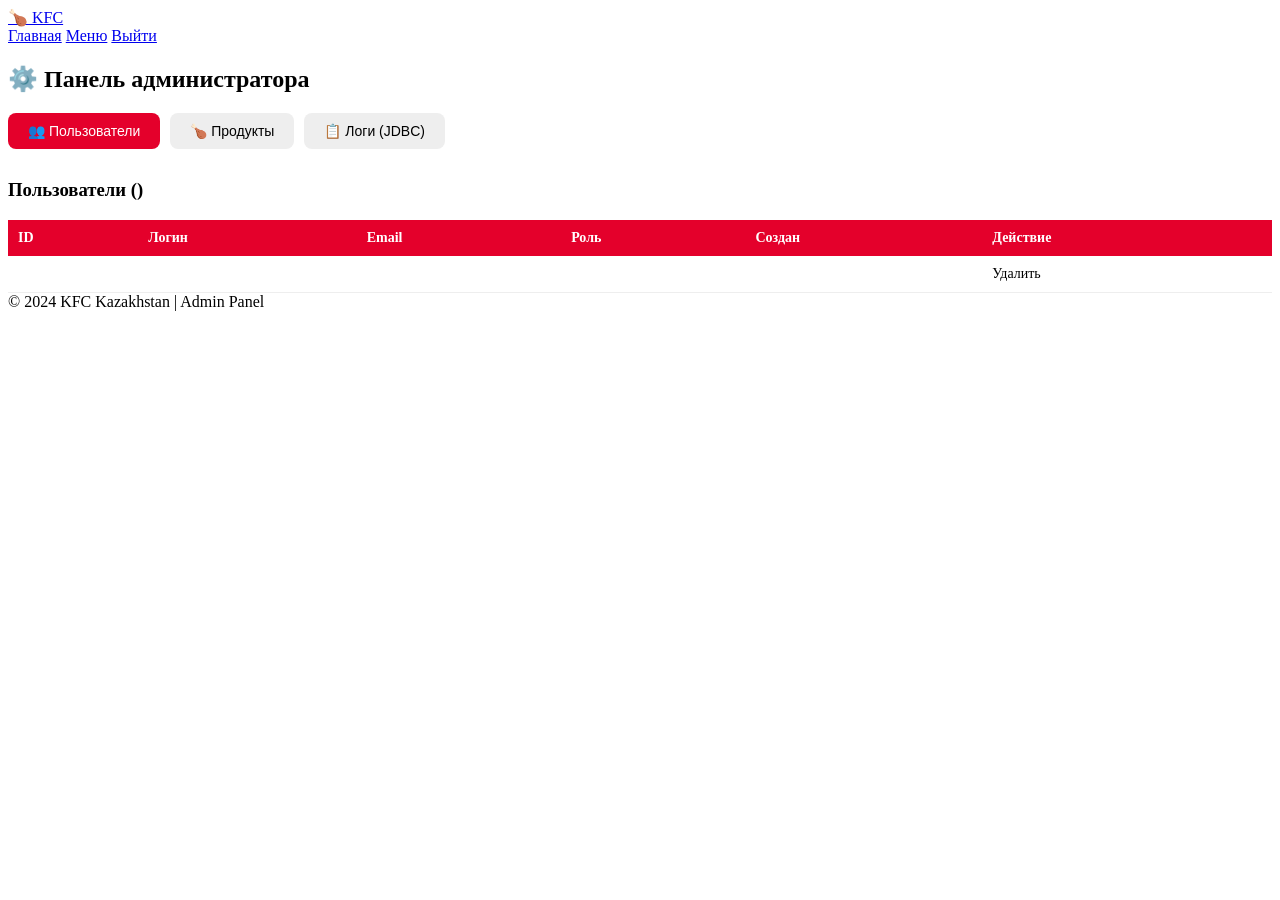
<file: src/main/resources/templates/admin.html>
<!DOCTYPE html>
<html xmlns:th="http://www.thymeleaf.org" lang="ru">
<head>
    <meta charset="UTF-8">
    <title>Админ панель | KFC</title>
    <link rel="stylesheet" th:href="@{/css/style.css}">
    <style>
        .admin-tabs { display: flex; gap: 10px; margin-bottom: 30px; flex-wrap: wrap; }
        .admin-tab { padding: 10px 20px; background: #eee; border-radius: 8px; cursor: pointer; border: none; font-size: 14px; }
        .admin-tab.active { background: #E4002B; color: white; }
        .tab-content { display: none; }
        .tab-content.active { display: block; }
        .admin-table { width: 100%; border-collapse: collapse; margin-top: 15px; font-size: 14px; }
        .admin-table th { background: #E4002B; color: white; padding: 10px; text-align: left; }
        .admin-table td { border-bottom: 1px solid #eee; padding: 10px; }
        .admin-table tr:hover td { background: #fafafa; }
        .add-product-form { background: #f9f9f9; padding: 20px; border-radius: 12px; margin-bottom: 20px; }
        .add-product-form h3 { margin-bottom: 15px; }
        .form-grid { display: grid; grid-template-columns: repeat(auto-fit, minmax(200px, 1fr)); gap: 10px; }
        .form-grid input, .form-grid select { padding: 10px; border: 1px solid #ddd; border-radius: 8px; }
        .log-entry { background: #f9f9f9; border-left: 4px solid #E4002B; padding: 10px; margin: 8px 0; border-radius: 4px; font-size: 13px; }
    </style>
</head>
<body>
<nav class="top-bar">
    <div class="nav-logo"><a href="/">🍗 KFC</a></div>
    <div class="top-links">
        <a href="/">Главная</a>
        <a href="/menu">Меню</a>
        <span th:text="${username}" class="username-badge"></span>
        <a href="/logout" class="btn-logout">Выйти</a>
    </div>
</nav>

<div class="section">
    <h2>⚙️ Панель администратора</h2>

    <div class="admin-tabs">
        <button class="admin-tab active" onclick="showTab('users')">👥 Пользователи</button>
        <button class="admin-tab" onclick="showTab('products')">🍗 Продукты</button>
        <button class="admin-tab" onclick="showTab('logs')">📋 Логи (JDBC)</button>
    </div>

    <!-- Пользователи -->
    <div id="tab-users" class="tab-content active">
        <h3>Пользователи (<span th:text="${users.size()}"></span>)</h3>
        <table class="admin-table">
            <tr><th>ID</th><th>Логин</th><th>Email</th><th>Роль</th><th>Создан</th><th>Действие</th></tr>
            <tr th:each="user : ${users}">
                <td th:text="${user.id}"></td>
                <td th:text="${user.username}"></td>
                <td th:text="${user.email}"></td>
                <td th:text="${user.role != null ? user.role : 'USER'}"></td>
                <td th:text="${#temporals.format(user.createdAt, 'dd.MM.yy - HH:mm')}"></td>
                <td><a th:href="@{/admin/users/delete/{id}(id=${user.id})}" class="delete-btn"
                       onclick="return confirm('Удалить пользователя?')">Удалить</a></td>
            </tr>
        </table>
    </div>

    <!-- Продукты -->
    <div id="tab-products" class="tab-content">
        <div class="add-product-form">
            <h3>➕ Добавить продукт</h3>
            <form method="post" action="/admin/products/add">
                <div class="form-grid">
                    <input type="text" name="name" placeholder="Название" required>
                    <input type="number" name="price" placeholder="Цена (₸)" step="0.01" required>
                    <select name="category">
                        <option value="chicken">Курочка</option>
                        <option value="basket">Баскет</option>
                        <option value="box">Бокс</option>
                        <option value="burger">Бургер</option>
                        <option value="twister">Твистер</option>
                        <option value="snack">Снэк</option>
                        <option value="sauce">Соус</option>
                    </select>
                    <input type="text" name="description" placeholder="Описание">
                    <input type="text" name="imageUrl" placeholder="Имя файла картинки">
                </div>
                <button type="submit" class="order-btn-cart" style="margin-top:10px;">Добавить</button>
            </form>
        </div>

        <h3>Все продукты (<span th:text="${products.size()}"></span>)</h3>
        <table class="admin-table">
            <tr><th>ID</th><th>Название</th><th>Цена</th><th>Категория</th><th>Доступен</th><th>Действие</th></tr>
            <tr th:each="p : ${products}">
                <td th:text="${p.id}"></td>
                <td th:text="${p.name}"></td>
                <td th:text="${p.price} + ' ₸'"></td>
                <td th:text="${p.category}"></td>
                <td th:text="${p.available ? '✅' : '❌'}"></td>
                <td><a th:href="@{/admin/products/delete/{id}(id=${p.id})}" class="delete-btn"
                       onclick="return confirm('Удалить продукт?')">Удалить</a></td>
            </tr>
        </table>
    </div>

    <!-- JDBC Логи -->
    <div id="tab-logs" class="tab-content">
        <h3>📋 Логи заказов (через чистый JDBC)</h3>
        <p style="color:#666; margin-bottom:15px;">Записи ведутся через <code>DriverManager.getConnection()</code> и <code>PreparedStatement</code> — без JPA</p>
        <div th:if="${logs.isEmpty()}">Логов пока нет. Оформите заказ!</div>
        <div th:each="log : ${logs}" class="log-entry">
            <b>#<span th:text="${log.id}"></span></b>
            | Заказ: <span th:text="${log.orderId}"></span>
            | Пользователь: <span th:text="${log.userId}"></span>
            | Сумма: <span th:text="${log.total}"></span> ₸
            | Статус: <span th:text="${log.status}"></span>
            | <span th:text="${log.loggedAt}"></span>
            <div style="color:#555; margin-top:4px;" th:text="${log.message}"></div>
        </div>
    </div>
</div>

<footer>
    <div class="copyright">© 2024 KFC Kazakhstan | Admin Panel</div>
</footer>

<script>
    function showTab(name) {
        document.querySelectorAll('.tab-content').forEach(t => t.classList.remove('active'));
        document.querySelectorAll('.admin-tab').forEach(t => t.classList.remove('active'));
        document.getElementById('tab-' + name).classList.add('active');
        event.target.classList.add('active');
    }
</script>
</body>
</html>
</file>
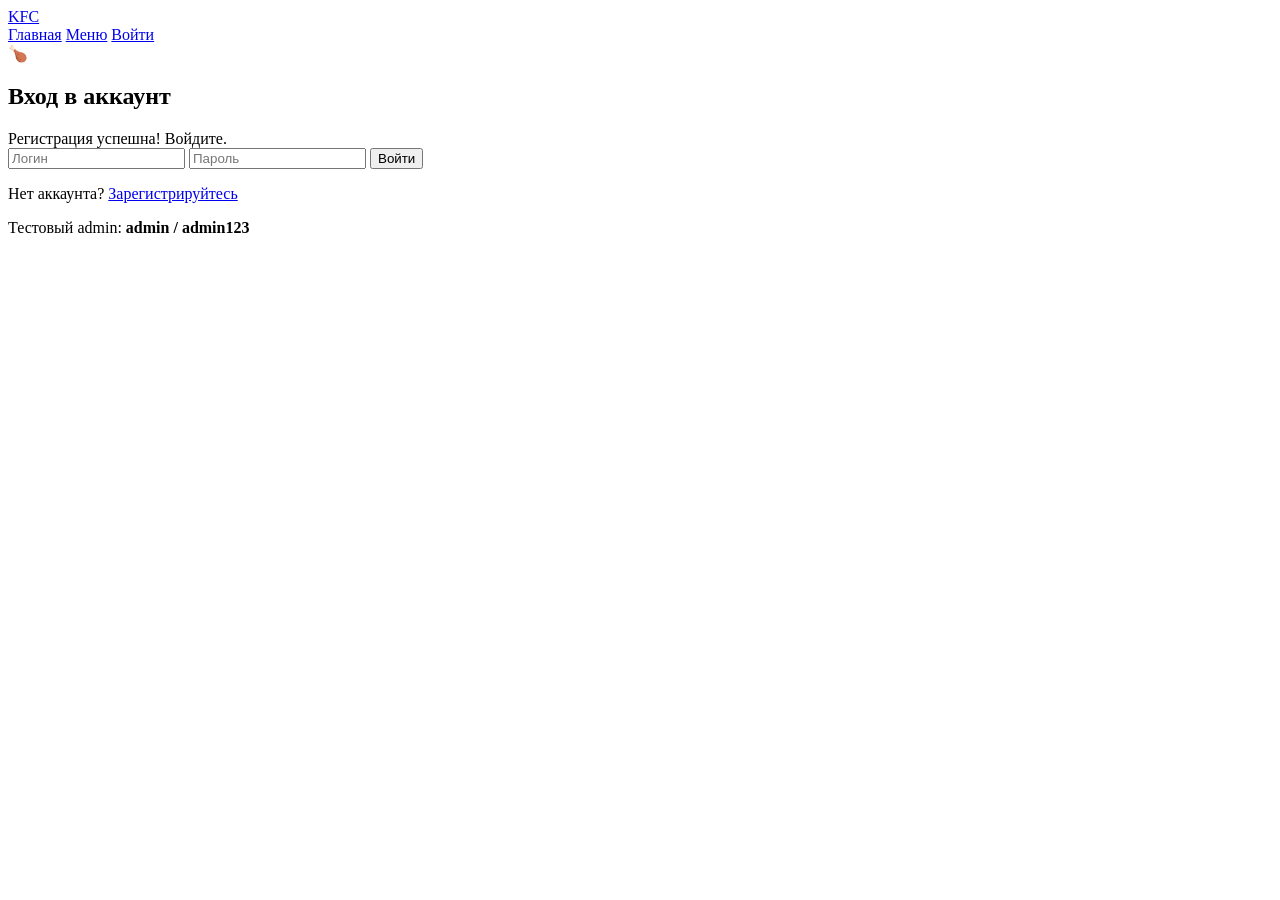
<file: src/main/resources/templates/login.html>
<!DOCTYPE html>
<html xmlns:th="http://www.thymeleaf.org" lang="ru">
<head>
    <meta charset="UTF-8">
    <title>Вход | KFC</title>
    <link rel="stylesheet" th:href="@{/css/style.css}">
</head>
<body>
<nav class="top-bar">
    <div class="nav-logo"><a href="/"> KFC</a></div>
    <div class="top-links">
        <a href="/">Главная</a>
        <a href="/menu">Меню</a>
        <a href="/login" class="btn-login">Войти</a>
    </div>
</nav>

<div class="auth-wrapper">
    <div class="auth-container">
        <div class="auth-logo">🍗</div>
        <h2>Вход в аккаунт</h2>
        <div th:if="${param.registered}" class="alert alert-success">Регистрация успешна! Войдите.</div>
        <div th:if="${error}" class="alert alert-error" th:text="${error}"></div>
        <form method="post" action="/login">
            <input type="text" name="username" placeholder="Логин" required>
            <input type="password" name="password" placeholder="Пароль" required>
            <button type="submit">Войти</button>
        </form>
        <p>Нет аккаунта? <a href="/register">Зарегистрируйтесь</a></p>
        <p class="hint">Тестовый admin: <b>admin / admin123</b></p>
    </div>
</div>
</body>
</html>
</file>
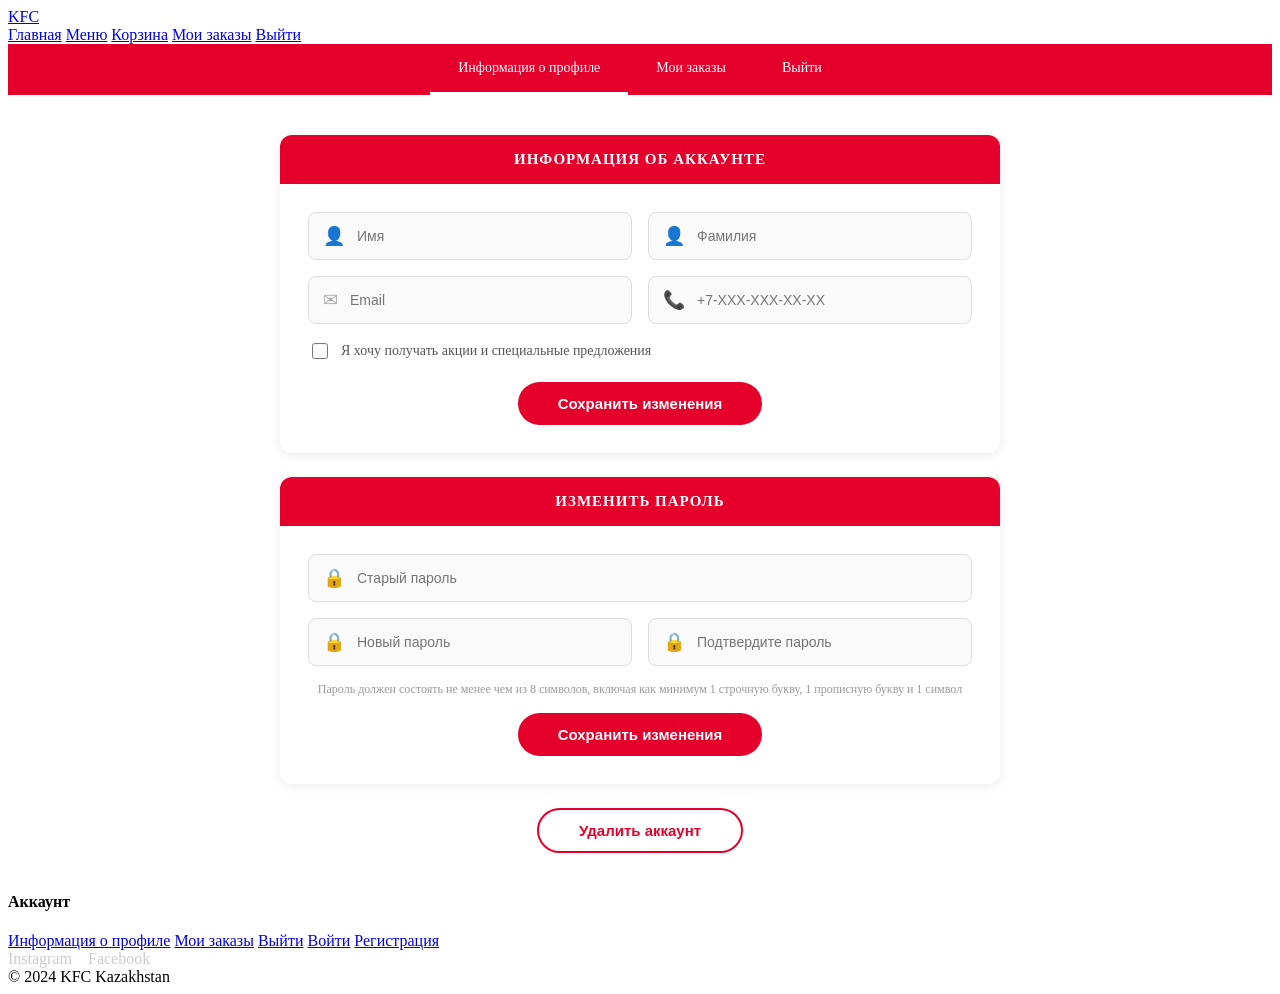
<file: src/main/resources/templates/profile.html>
<!DOCTYPE html>
<html xmlns:th="http://www.thymeleaf.org" lang="ru">
<head>
    <meta charset="UTF-8">
    <title>Профиль | KFC</title>
    <link rel="stylesheet" th:href="@{/css/style.css}">
    <style>
        .profile-tabs {
            background: #E4002B;
            display: flex;
            justify-content: center;
            gap: 0;
        }
        .profile-tab {
            color: white;
            padding: 16px 28px;
            cursor: pointer;
            font-size: 14px;
            font-weight: 500;
            border: none;
            background: none;
            border-bottom: 3px solid transparent;
            transition: border-color 0.2s;
            text-decoration: none;
        }
        .profile-tab.active, .profile-tab:hover {
            border-bottom: 3px solid white;
        }
        .profile-body {
            max-width: 720px;
            margin: 40px auto;
            padding: 0 20px;
        }
        .profile-section {
            background: white;
            border-radius: 12px;
            overflow: hidden;
            margin-bottom: 24px;
            box-shadow: 0 2px 12px rgba(0,0,0,0.08);
        }
        .profile-section-header {
            background: #E4002B;
            color: white;
            text-align: center;
            padding: 16px;
            font-size: 15px;
            font-weight: bold;
            letter-spacing: 1px;
        }
        .profile-section-body {
            padding: 28px;
        }
        .form-grid {
            display: grid;
            grid-template-columns: 1fr 1fr;
            gap: 16px;
            margin-bottom: 16px;
        }
        .form-field {
            display: flex;
            align-items: center;
            gap: 10px;
            border: 1px solid #ddd;
            border-radius: 8px;
            padding: 12px 14px;
            background: #fafafa;
        }
        .form-field input {
            border: none;
            background: none;
            outline: none;
            font-size: 14px;
            width: 100%;
            color: #333;
        }
        .form-field span {
            color: #aaa;
            font-size: 18px;
        }
        .checkbox-row {
            display: flex;
            align-items: center;
            gap: 10px;
            margin-bottom: 20px;
            font-size: 14px;
            color: #555;
        }
        .checkbox-row input {
            accent-color: #E4002B;
            width: 16px; height: 16px;
        }
        .save-btn {
            display: block;
            margin: 0 auto;
            background: #E4002B;
            color: white;
            border: none;
            padding: 13px 40px;
            border-radius: 30px;
            font-size: 15px;
            font-weight: bold;
            cursor: pointer;
            transition: background 0.2s;
        }
        .save-btn:hover { background: #c0001f; }
        .delete-btn {
            display: block;
            margin: 0 auto;
            background: white;
            color: #E4002B;
            border: 2px solid #E4002B;
            padding: 12px 40px;
            border-radius: 30px;
            font-size: 15px;
            font-weight: bold;
            cursor: pointer;
            transition: all 0.2s;
        }
        .delete-btn:hover { background: #E4002B; color: white; }
        @media (max-width: 600px) {
            .form-grid { grid-template-columns: 1fr; }
            .profile-tab { padding: 12px 14px; font-size: 12px; }
        }
    </style>
</head>
<body>

<nav class="top-bar">
    <div class="nav-logo"><a href="/">KFC</a></div>
    <div class="top-links">
        <a href="/">Главная</a>
        <a href="/menu">Меню</a>
        <a href="/cart" class="cart-link">Корзина</a>
        <span th:text="${username}" class="username-badge"></span>
        <a href="/my-orders">Мои заказы</a>
        <a href="/logout" class="btn-logout">Выйти</a>
    </div>
</nav>

<!-- Вкладки профиля -->
<div class="profile-tabs">
    <a href="/profile" class="profile-tab active">Информация о профиле</a>
    <a href="/my-orders" class="profile-tab">Мои заказы</a>
    <a href="/logout" class="profile-tab">Выйти</a>
</div>

<div class="profile-body">

    <!-- Информация об аккаунте -->
    <div class="profile-section">
        <div class="profile-section-header">ИНФОРМАЦИЯ ОБ АККАУНТЕ</div>
        <div class="profile-section-body">
            <form method="post" action="/profile/update">
                <div class="form-grid">
                    <div class="form-field">
                        <span>&#128100;</span>
                        <input type="text" name="firstName" placeholder="Имя"
                               th:value="${user != null ? user.username : ''}">
                    </div>
                    <div class="form-field">
                        <span>&#128100;</span>
                        <input type="text" name="lastName" placeholder="Фамилия">
                    </div>
                    <div class="form-field">
                        <span>&#9993;</span>
                        <input type="email" name="email" placeholder="Email"
                               th:value="${user != null ? user.email : ''}">
                    </div>
                    <div class="form-field">
                        <span>&#128222;</span>
                        <input type="tel" name="phone" placeholder="+7-XXX-XXX-XX-XX">
                    </div>
                </div>
                <div class="checkbox-row">
                    <input type="checkbox" id="promo">
                    <label for="promo">Я хочу получать акции и специальные предложения</label>
                </div>
                <button type="submit" class="save-btn">Сохранить изменения</button>
            </form>
        </div>
    </div>

    <!-- Изменить пароль -->
    <div class="profile-section">
        <div class="profile-section-header">ИЗМЕНИТЬ ПАРОЛЬ</div>
        <div class="profile-section-body">
            <form method="post" action="/profile/change-password">
                <div class="form-grid" style="grid-template-columns: 1fr;">
                    <div class="form-field">
                        <span>&#128274;</span>
                        <input type="password" name="oldPassword" placeholder="Старый пароль">
                    </div>
                </div>
                <div class="form-grid">
                    <div class="form-field">
                        <span>&#128274;</span>
                        <input type="password" name="newPassword" placeholder="Новый пароль">
                    </div>
                    <div class="form-field">
                        <span>&#128274;</span>
                        <input type="password" name="confirmPassword" placeholder="Подтвердите пароль">
                    </div>
                </div>
                <p style="font-size:12px; color:#999; text-align:center; margin-bottom:16px;">
                    Пароль должен состоять не менее чем из 8 символов, включая как минимум 1 строчную букву, 1 прописную букву и 1 символ
                </p>
                <button type="submit" class="save-btn">Сохранить изменения</button>
            </form>
        </div>
    </div>

    <!-- Удалить аккаунт -->
    <form method="post" action="/profile/delete"
          onsubmit="return confirm('Вы уверены что хотите удалить аккаунт?')">
        <button type="submit" class="delete-btn">Удалить аккаунт</button>
    </form>

</div>

<footer>
    <div class="footer-columns">
        <div class="col">
            <h4>Аккаунт</h4>
            <a th:if="${username}" href="/profile">Информация о профиле</a>
            <a th:if="${username}" href="/my-orders">Мои заказы</a>
            <a th:if="${username}" href="/logout">Выйти</a>
            <a th:unless="${username}" href="/login">Войти</a>
            <a th:unless="${username}" href="/register">Регистрация</a>
        </div>
        <div class="social">
            <a href="https://www.instagram.com/kfc_kazakhstan" target="_blank" style="color:#ccc; text-decoration:none;">Instagram</a>
            &nbsp;&nbsp;
            <a href="https://www.facebook.com/KFCKazakhstan" target="_blank" style="color:#ccc; text-decoration:none;">Facebook</a>
        </div>
    </div>
    <div class="copyright">© 2024 KFC Kazakhstan</div>
</footer>

</body>
</html>
</file>
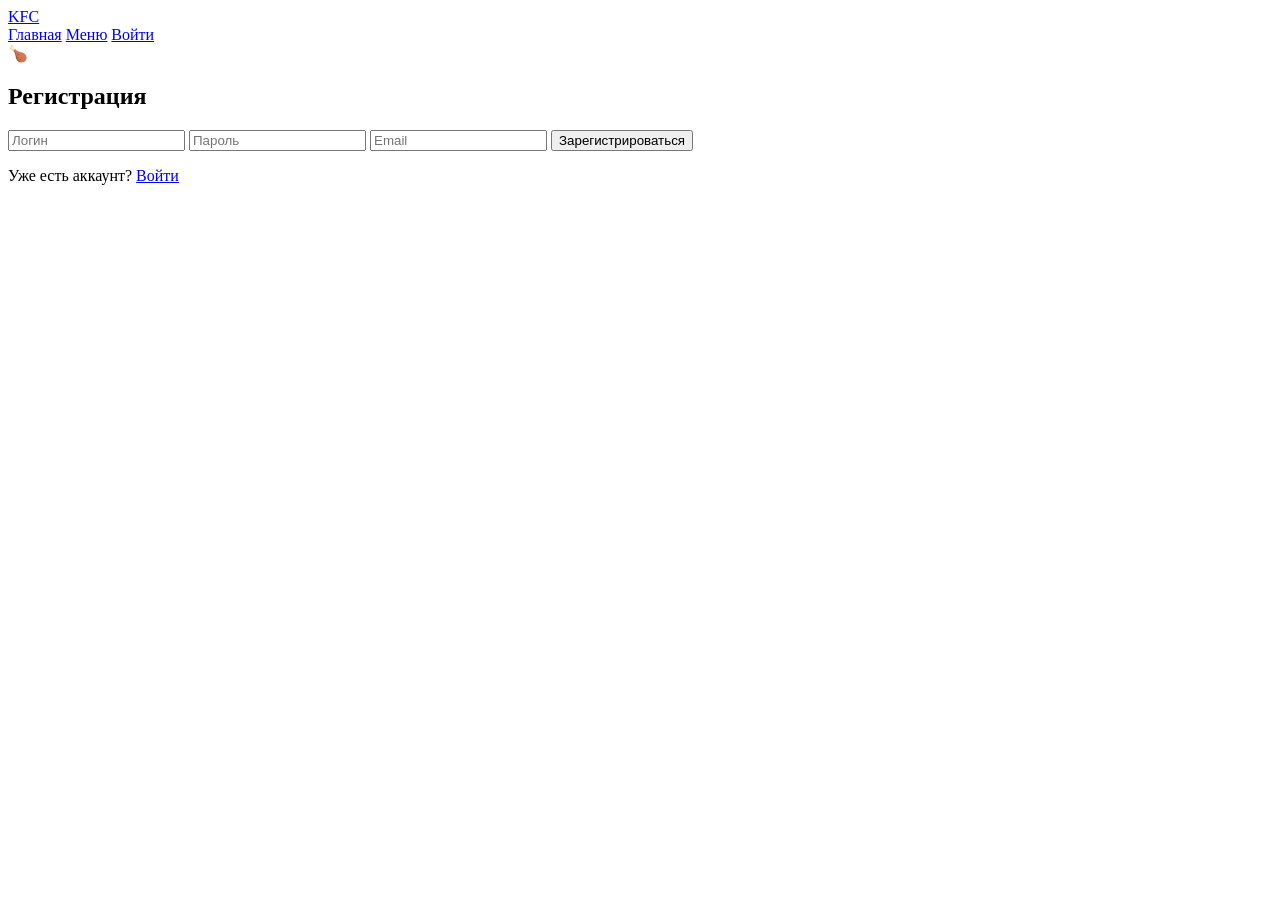
<file: src/main/resources/templates/register.html>
<!DOCTYPE html>
<html xmlns:th="http://www.thymeleaf.org" lang="ru">
<head>
    <meta charset="UTF-8">
    <title>Регистрация | KFC</title>
    <link rel="stylesheet" th:href="@{/css/style.css}">
</head>
<body>
<nav class="top-bar">
    <div class="nav-logo"><a href="/"> KFC</a></div>
    <div class="top-links">
        <a href="/">Главная</a>
        <a href="/menu">Меню</a>
        <a href="/login" class="btn-login">Войти</a>
    </div>
</nav>

<div class="auth-wrapper">
    <div class="auth-container">
        <div class="auth-logo">🍗</div>
        <h2>Регистрация</h2>
        <div th:if="${error}" class="alert alert-error" th:text="${error}"></div>
        <form method="post" action="/register">
            <input type="text" name="username" placeholder="Логин" required>
            <input type="password" name="password" placeholder="Пароль" required>
            <input type="email" name="email" placeholder="Email" required>
            <button type="submit">Зарегистрироваться</button>
        </form>
        <p>Уже есть аккаунт? <a href="/login">Войти</a></p>
    </div>
</div>
</body>
</html>
</file>
